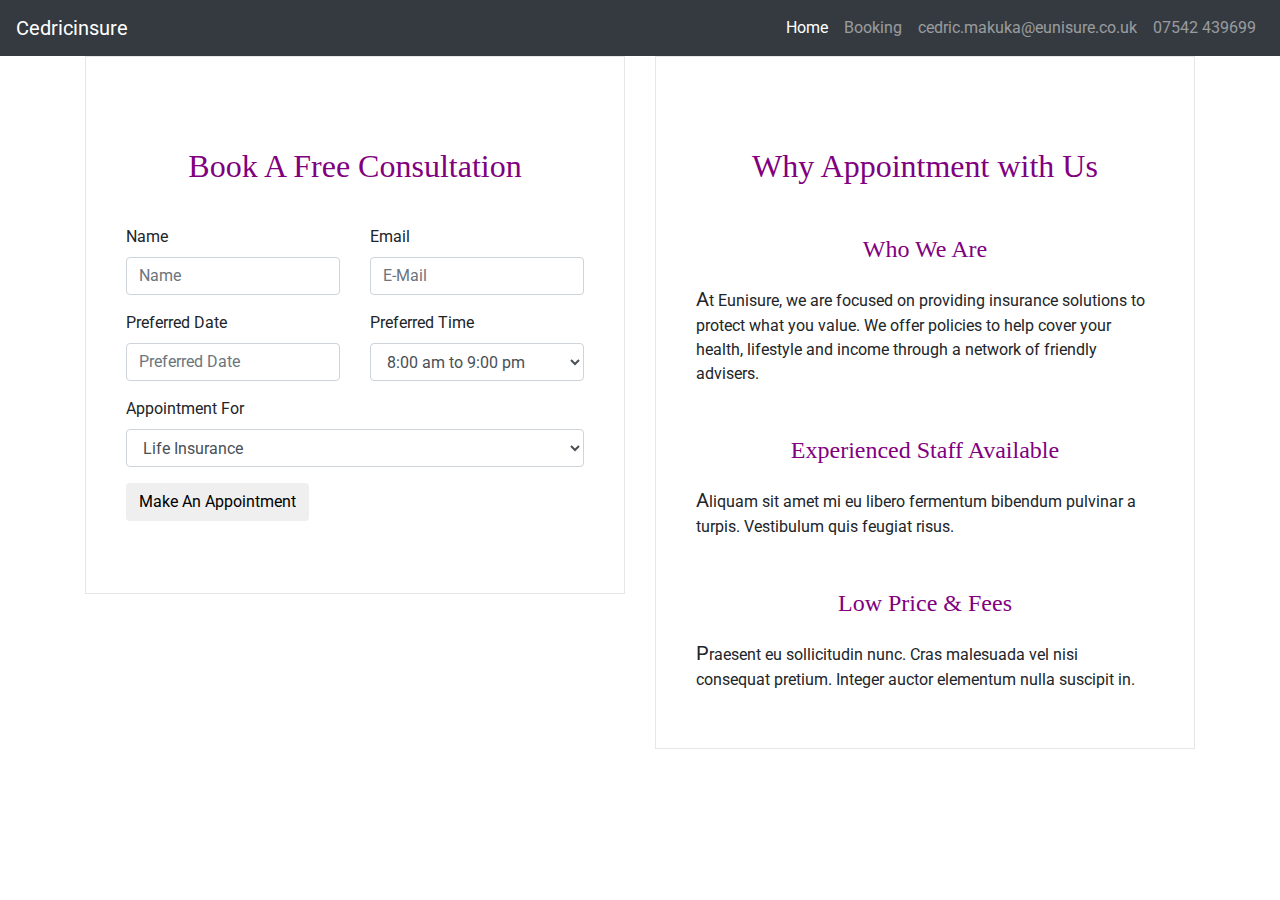
<file: booking.html>
<html lang="en">

<head>
   <!--Bootstrap Css  -->
   <link rel="stylesheet" href="https://maxcdn.bootstrapcdn.com/bootstrap/4.0.0/css/bootstrap.min.css"
      integrity="sha384-Gn5384xqQ1aoWXA+058RXPxPg6fy4IWvTNh0E263XmFcJlSAwiGgFAW/dAiS6JXm" crossorigin="anonymous">
   <!-- Bootstrap Script -->
   <script src="https://code.jquery.com/jquery-3.2.1.slim.min.js"
      integrity="sha384-KJ3o2DKtIkvYIK3UENzmM7KCkRr/rE9/Qpg6aAZGJwFDMVNA/GpGFF93hXpG5KkN" crossorigin="anonymous">
   </script>
   <script src="https://cdnjs.cloudflare.com/ajax/libs/popper.js/1.12.9/umd/popper.min.js"
      integrity="sha384-ApNbgh9B+Y1QKtv3Rn7W3mgPxhU9K/ScQsAP7hUibX39j7fakFPskvXusvfa0b4Q" crossorigin="anonymous">
   </script>
   <script src="https://maxcdn.bootstrapcdn.com/bootstrap/4.0.0/js/bootstrap.min.js"
      integrity="sha384-JZR6Spejh4U02d8jOt6vLEHfe/JQGiRRSQQxSfFWpi1MquVdAyjUar5+76PVCmYl" crossorigin="anonymous">
   </script>
   <!-- Css -->
   <link rel="stylesheet" href="stylesheet/styles.css">
   <!-- google fonts -->
   <link rel="preconnect" href="https://fonts.gstatic.com">
   <link href="https://fonts.googleapis.com/css2?family=Open+Sans&family=Roboto:wght@500&display=swap" rel="stylesheet">
   <meta charset="UTF-8">
   <meta name="viewport" content="width=device-width, initial-scale=1.0">
   <title>Cedricinsure</title>

   <nav class="navbar navbar-expand-lg navbar-dark bg-dark">
      <a class="navbar-brand" href="#">Cedricinsure</a>
      <button class="navbar-toggler" type="button" data-toggle="collapse" data-target="#navbarSupportedContent"
         aria-controls="navbarSupportedContent" aria-expanded="false" aria-label="Toggle navigation">
         <span class="navbar-toggler-icon"></span>
      </button>
      <div class="collapse navbar-collapse" id="navbarSupportedContent">
         <ul class="navbar-nav ml-auto">
            <li class="nav-item active">
               <a class="nav-link" href="index.html">Home <span class="sr-only">(current)</span></a>
            </li>
            <li class="nav-item">
               <a class="nav-link" href="booking.html">Booking</a></li>
            <ul class="navbar-nav mr-auto"></ul>
            <li>
               <a class="nav-link" href="mailto:mukhtaribnali@gmail.com">cedric.makuka@eunisure.co.uk</a></li>
            <li class="nav-item">
               <a class="nav-link" href="tel:07542 439699">07542 439699 </a></li>
      </div>
   </nav>
</head>

<body>
   <div class="container">
      <div class="row">
         <div class="col-md-6">
            <div class="well-block">
               <div class="well-title">
                  <h2>Book A Free Consultation</h2>
               </div>
               <form>
                  <!-- Form start -->
                  <div class="row">
                     <div class="col-md-6">
                        <div class=" form-group" >
                           <form action="booking.html" method="post" enctype="text/plain">
                           <label class="control-label" for="name">Name</label>
                           <input id="name" name="name" type="text" placeholder="Name" class="form-control input-md">
                        </div>
                     </div>
                  
                     <div class="col-md-6">
                        <div class="form-group">
                           <form action="mailto:mukhtaribnali@gmail.com" method="post">
                           <label class="control-label" for="email">Email</label>
                           <input id="email" name="email" type="text" placeholder="E-Mail"
                              class="form-control input-md">
                        </div>
                     </div>
                     <!-- Text input-->
                     <div class="col-md-6">
                        <div class="form-group">
                           <form action="mailto:mukhtaribnali@gmail.com" method="post">
                           <label class="control-label" for="date">Preferred Date</label>
                           <input id="date" name="date" type="text" placeholder="Preferred Date"
                              class="form-control input-md">
                        </div>
                     </div>
                     <!-- Select Basic -->
                     <div class="col-md-6">
                        <div class="form-group">
                           <form action="mailto:mukhtaribnali@gmail.com" method="post">
                           <label class="control-label" for="time">Preferred Time</label>
                           <select id="time" name="time" class="form-control">
                              <option value="8:00 to 9:00">8:00 am to 9:00 pm</option>
                              <option value="9:00 to 10:00">9:00 am to 10:00 pm</option>
                              <option value="10:00 to 1:00">10:00 am to 12:00 pm</option>
                              <option value="10:00 to 1:00">1:00 pm to 2:00 pm</option>
                              <option value="10:00 to 1:00">2:00 pm to 3:00 pm</option>
                              <option value="10:00 to 1:00">3:00 pm to 4:00 pm</option>
                              <option value="10:00 to 1:00">4:00 pm to 5:00 pm</option>

                           </select>
                        </div>
                     </div>
                     <!-- Select Basic -->
                     <div class="col-md-12">
                        <div class="form-group">
                           <form action="mailto:mukhtaribnali@gmail.com" method="post">
                           <label class="control-label" for="appointmentfor">Appointment For</label>
                           <select id="appointmentfor" name="appointmentfor" class="form-control">
                              <option value="Service#1">Life Insurance</option>
                              <option value="Service#2">Income Protection</option>
                              <option value="Service#3">Home Insurance</option>
                              <option value="Service#4">Critical Illness</option>
                           </select>
                        </div>
                     </div>
                     <!-- Button -->
                     <div class="col-md-12">
                        <div class="form-group">
                           <form action="mailto:mukhtaribnali@gmail.com" method="post">
                           <button id="singlebutton" name="singlebutton" class="btn btn-default" type="submit">Make An
                              Appointment</button>
                        </div>
                     </div>
                  </div>
               </form>
               </form>
               </form>
               </form>
               </form>
               </form>
   
               <!-- form end -->
            </div>
         </div>
         <div class="col-md-6">
            <div class="well-block">
               <div class="well-title">
                  <h2>Why Appointment with Us</h2>
               </div>
               <div class="feature-block">
                  <div class="feature feature-blurb-text">
                     <h4 class="feature-title">Who We Are</h4>
                     <div class="feature-content">
                        <p>At Eunisure, we are focused on providing insurance solutions to protect what you value. We offer policies to help cover your health, lifestyle and income through a network of friendly advisers.</p>
                     </div>
                  </div>
                  <div class="feature feature-blurb-text">
                     <h4 class="feature-title">Experienced Staff Available</h4>
                     <div class="feature-content">
                        <p>Aliquam sit amet mi eu libero fermentum bibendum pulvinar a turpis. Vestibulum quis feugiat
                           risus. </p>
                     </div>
                  </div>
                  <div class="feature feature-blurb-text">
                     <h4 class="feature-title">Low Price & Fees</h4>
                     <div class="feature-content">
                        <p>Praesent eu sollicitudin nunc. Cras malesuada vel nisi consequat pretium. Integer auctor
                           elementum nulla suscipit in.</p>
                     </div>
                  </div>
               </div>
            </div>
         </div>
      </div>
   </div>
        </body>
        </html>
</file>
<file: stylesheet/styles.css>
/* title */
body{
   margin: 0%;
   padding: 0%;
   overflow-x: hidden;
}
.main-container {
   background-image:
      url( "https://images.unsplash.com/photo-1491295314828-fb03946d9b52?ixid=MXwxMjA3fDB8MHxzZWFyY2h8MTh8fGZhbWlseXxlbnwwfHwwfA%3D%3D&ixlib=rb-1.2.1&auto=format&fit=crop&w=600&q=60");
   background-repeat: no-repeat;
   background-size: 100%;
   font-family: 'open-sans';
   color: whitesmoke;
   text-align: center;
   font-weight: 12rem;
   font-size: 3rem;
   text-transform: uppercase;
   letter-spacing: 12;
   position: relative;
   top: 0px;
   right: 0px;
   bottom: 0px;
   left: 0px;
   opacity: 0.9;
   justify-content: center;
  height: 100%;
   width: 100%;
   

}

.main-container::before {
   position:absolute;
   top: 0;
   left: 0;
   width: 100%;
   height: 100%;
   content: "insurance for everybody";
   background: hsla(0,0%,0%, 0.2);
   padding: 200px;
   font-family: 'open-sans';
}



h3,h2, h4{
   text-align: center;
   margin-top: 50px;
   margin-bottom: 20px;
   color: purple;
   font-family: 'Solomon Sans W01 Bold", sans-serif';
}
p:first-letter {
   font-size: 20px;
}

.heading {
   letter-spacing: 4;
 
   text-align: center;
   color:purple;
   font-family:'Solomon Sans W01 Bold", sans-serif';

}

.providers {
   max-width: 80%;
   max-height: 100vh;
   padding: 10px;
   box-sizing: inherit;
   transition: all 0.3s;
   margin-top: 50px;
   margin-bottom: 100px;
font-family: 'open-sans';
}

/* specialist */
#specialist {
   text-align:center !important;
   padding: 100px;
   background-color:white;
   line-height: 2rem;
   margin-left: 130px;

}
.title {
   position: absolute;
   z-index: 2;
}

.intro {
   letter-spacing: 2px;
   line-height: 30px;
   text-align: center;
   line-height: 2rem;
font-family: 'open-sans';   
}
#advice{
  letter-spacing: 2px;
  line-height: 3rem;
  text-align: center;
  background-color: white;
  height: 450px;
 margin-top: 100px;
 font-family: 'open-sans';
}

/* eunisure */
.card {
   margin: 0 auto;
   float: none;
   padding: 50px;
   font-family: 'open-sans';
   width: 50%;
   text-align: center;
   box-shadow: 10px 10px grey;
   
}

.well-block {
   background-color: #fff;
   border: 1px solid #e9e6e8;
   padding: 40px;
}

.well-title {
   margin-bottom: 40px;
}
/* media query */

@media (max-width:1038px) {
body{
   margin: 0%;
   padding: 0%;
   overflow-x: hidden;
}
   .main-container::before {
      width: 100%;
      content: "insurance for everybody";
   justify-content:center;
      padding: 60px;
      font-size: 30px;
  font-family: 'open-sans';
  font-weight: 800;
      background-size:contain;
      height: 200px;
      text-align: center;
      
      align-items:center;
   }

   #heading{
      font-size: 2rem;
 height: auto;
 width: auto;
      background-size:contain;
      height: 350px;
      text-align: center;
   }    
  

   #specialist{
      padding: 5%; 
       text-align:center;
       padding: 0%;
       width: 100%;
       margin:20px;
       margin-left: 0%;
       text-align: left;
       letter-spacing: 0.5rem;
       
     
   }

   #advice{
      background-size: contain;
      height: auto;
      width: auto;
      text-align: center;
   }
   .meeting{
      width: 80%;
   }

   #eunisure {
      padding-top: 0px;
      height: 100vh;
      background-size:contain;
   }
    .providers {
       height: 80px;
       width: 100%;
       padding-left: 30px;
    }

   .card {
      width: 80%;
      font-size: medium;
      margin: 30px;
      border: grey;
      display: flex;
      height: 80%;
   }

   h2 {
      font-size: large;
      font-weight: bold;
   }

  h1{
     font-size: 20px;
     padding: 10px;
  }

}
</file>
